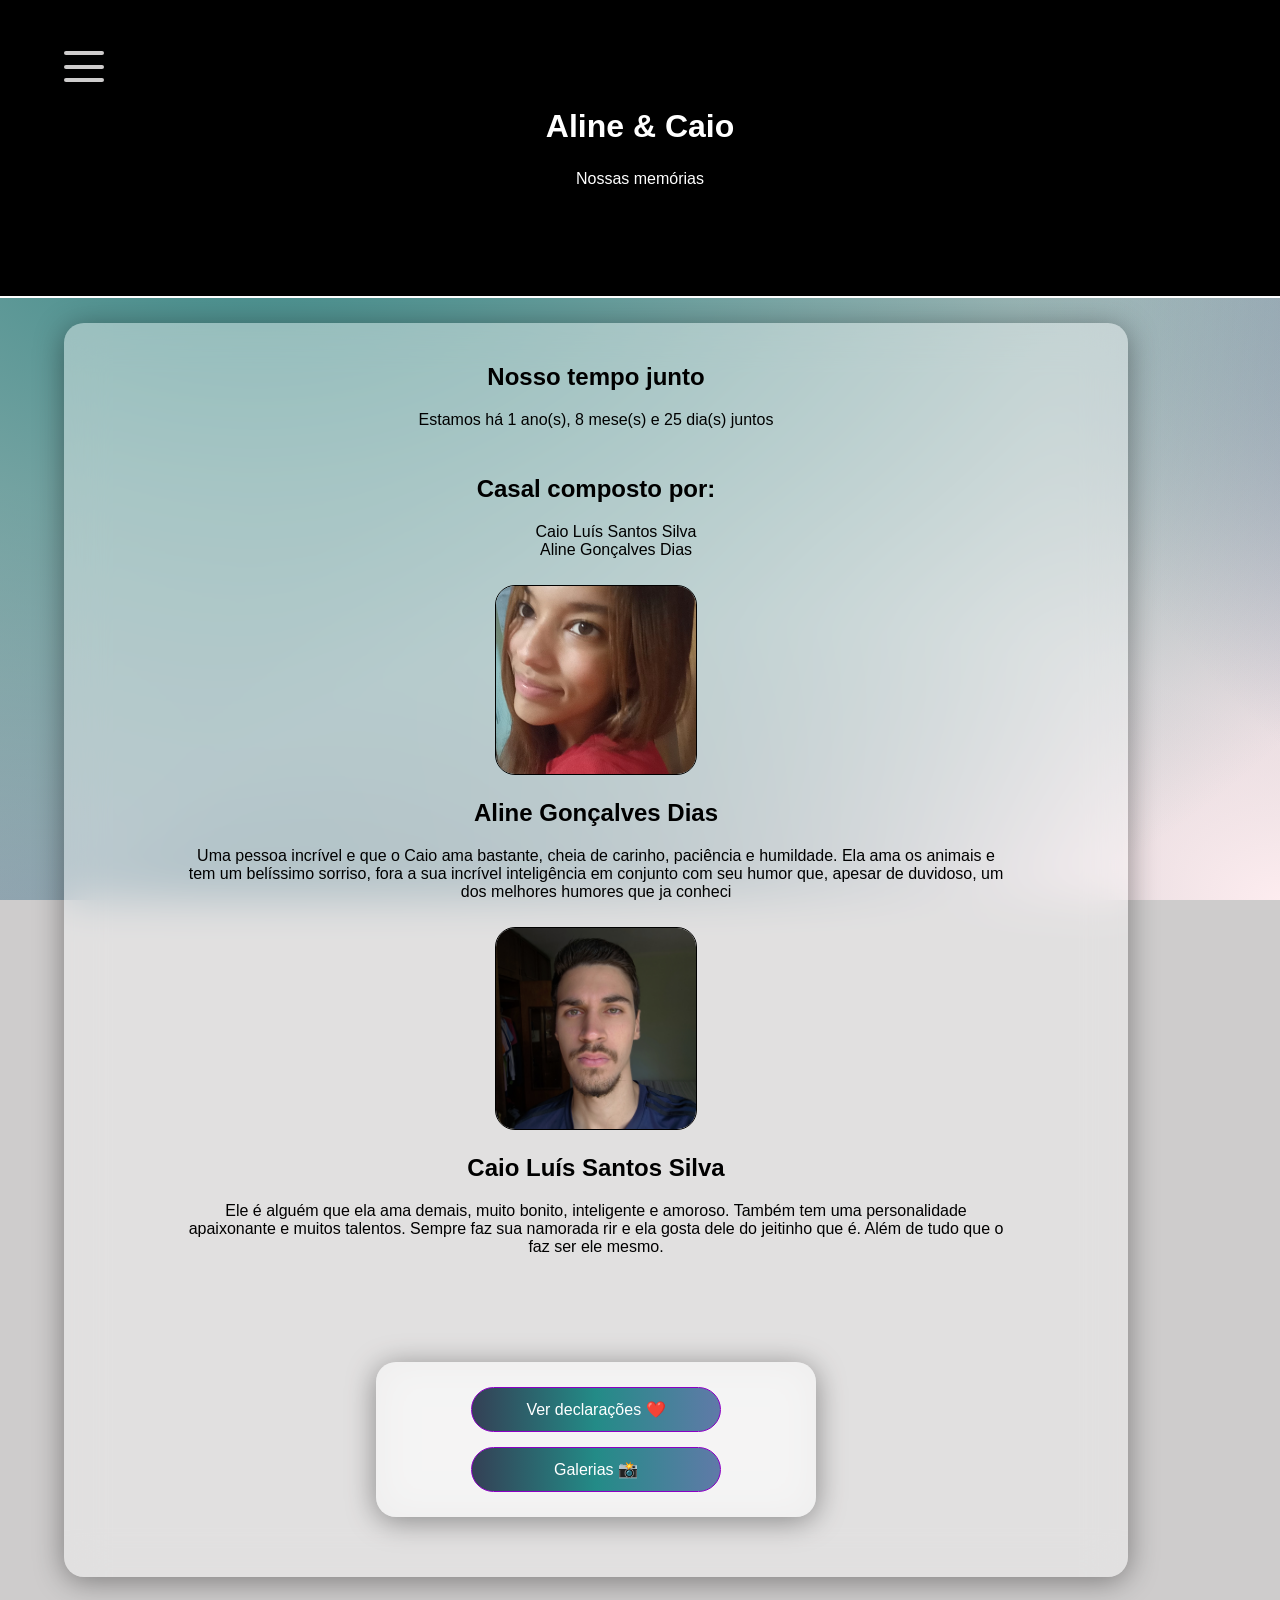
<file: index.html>
<!DOCTYPE html>
<html lang="en">
<head>
    <meta charset="UTF-8">
    <meta name="viewport" content="width=device-width, initial-scale=1.0">
    <title>Página sobre Nós</title>
    <link rel="stylesheet" href="style.css">
</head>
<body>
    <div class="top">
        <button class="menu-button" id="menuToggle">
    <span class="line"></span>
    <span class="line"></span>
    <span class="line"></span>
    </button>

    <nav class="nav-menu" id="navMenu">
    <ul>
        <li><a href="index.html">Página Inicial</a></li>
        <li><a href="decla.html">Declarações</a></li>
        <li><a href="galeria.html">Galeria</a></li>
    </ul>
    </nav>
    <header>
        <h1>
            Aline & Caio
        </h1>
        <p>Nossas memórias</p>
    </header>
    </div>
    <main class="pagIni">
        <div>
            <h2>Nosso tempo junto</h2>
            <p id="exibirTempo"> </p>
        </div>
        <div>
            <h2>Casal composto por:</h2>
            <ul>
                <li>Caio Luís Santos Silva</li>
                <li>Aline Gonçalves Dias</li>
            </ul>
        </div>
       <div>
        <img src="img/Aline_1.jpg" alt="" class="fts_p">
        <h2>Aline Gonçalves Dias</h2>
        <p>Uma pessoa incrível e que o Caio ama bastante, cheia de carinho, paciência e humildade. Ela ama os animais e tem um belíssimo sorriso, fora a sua incrível inteligência em conjunto com seu humor que, apesar de duvidoso, um dos melhores humores que ja conheci</p>
       </div>
       <div>
        <img src="img/Caio_1.jpg" alt="" class="fts_p">
        <h2>
            Caio Luís Santos Silva
        </h2>
        <p>
            Ele é alguém que ela ama demais, muito bonito, inteligente e amoroso. Também tem uma personalidade apaixonante e muitos talentos. Sempre faz sua namorada rir e ela gosta dele do jeitinho que é. Além de tudo que o faz ser ele mesmo.
        </p>
       </div>
       <div class="container-links">
        <a href="decla.html" class="links">Ver declarações ❤️</a>
        <a href="galeria.html" class="links">Galerias 📸</a>

       </div>
    </main>
</body>
<script src="int.js"></script>
</html>
</file>
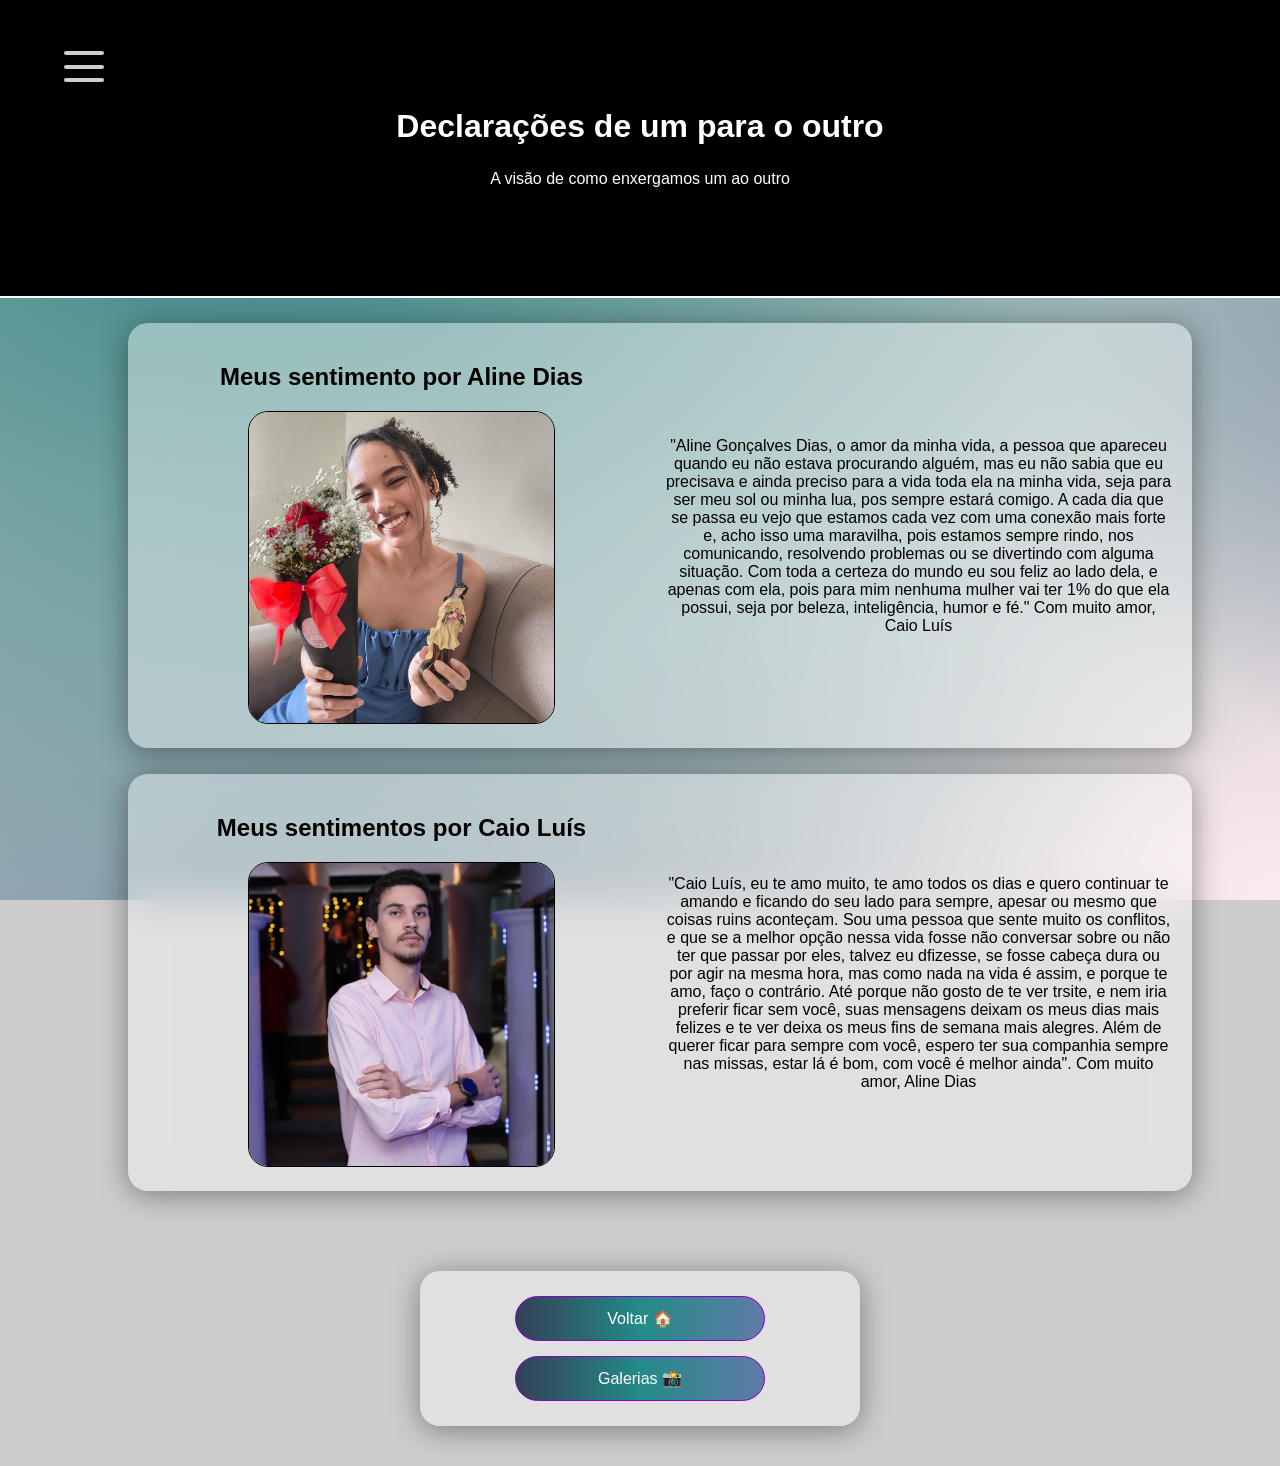
<file: decla.html>
<!DOCTYPE html>
<html lang="en">

<head>
    <meta charset="UTF-8">
    <meta name="viewport" content="width=device-width, initial-scale=1.0">
    <title>Declarações</title>
    <link rel="stylesheet" href="style.css">
</head>

<body>
    <div class="top">
        <button class="menu-button" id="menuToggle">
            <span class="line"></span>
            <span class="line"></span>
            <span class="line"></span>
        </button>

        <nav class="nav-menu" id="navMenu">
            <ul>
                <li><a href="index.html">Página Inicial</a></li>
                <li><a href="decla.html">Declarações</a></li>
                <li><a href="galeria.html">Galeria</a></li>
            </ul>
        </nav>
        <header>
            <h1>
                Declarações de um para o outro
            </h1>
            <p>A visão de como enxergamos um ao outro</p>
        </header>
    </div>
    <main>
        <div class="declar">
            <div class="perfil">
                <h2>Meus sentimento por Aline Dias</h2>
                <img src="img/Aline_2.jpg" alt="" class="fts_p">
            </div>
            <p>"Aline Gonçalves Dias, o amor da minha vida, a pessoa que apareceu quando eu não estava procurando
                alguém, mas eu não sabia que eu precisava e ainda preciso para a vida toda ela na minha vida, seja para
                ser meu sol ou minha lua, pos sempre estará comigo. A cada dia que se passa eu vejo que estamos cada vez
                com uma conexão mais forte e, acho isso uma maravilha, pois estamos sempre rindo, nos comunicando,
                resolvendo problemas ou se divertindo com alguma situação. Com toda a certeza do mundo eu sou feliz ao
                lado dela, e apenas com ela, pois para mim nenhuma mulher vai ter 1% do que ela possui, seja por beleza,
                inteligência, humor e fé."
                Com muito amor, Caio Luís
            </p>
        </div>
        <div class="declar">
            <div class="perfil">
                <h2>Meus sentimentos por Caio Luís</h2>
                <img src="img/Caio_2.JPG" alt="" class="fts_p">
            </div>
            <p>"Caio Luís, eu te amo muito, te amo todos os dias e quero continuar te amando e ficando do seu lado para
                sempre, apesar ou mesmo que coisas ruins aconteçam. Sou uma pessoa que sente muito os conflitos, e que
                se a melhor opção nessa vida fosse não conversar sobre ou não ter que passar por eles, talvez eu
                dfizesse, se fosse cabeça dura ou por agir na mesma hora, mas como nada na vida é assim, e porque te
                amo, faço o contrário. Até porque não gosto de te ver trsite, e nem iria preferir ficar sem você, suas
                mensagens deixam os meus dias mais felizes e te ver deixa os meus fins de semana mais alegres. Além de
                querer ficar para sempre com você, espero ter sua companhia sempre nas missas, estar lá é bom, com você
                é melhor ainda".
                Com muito amor, Aline Dias
            </p>
        </div>
        <div class="container-links">
            <a href="index.html" class="links">Voltar 🏠</a>
            <a href="galeria.html" class="links">Galerias 📸</a>

        </div>
    </main>
</body>
<script src="int.js"></script>

</html>
</file>
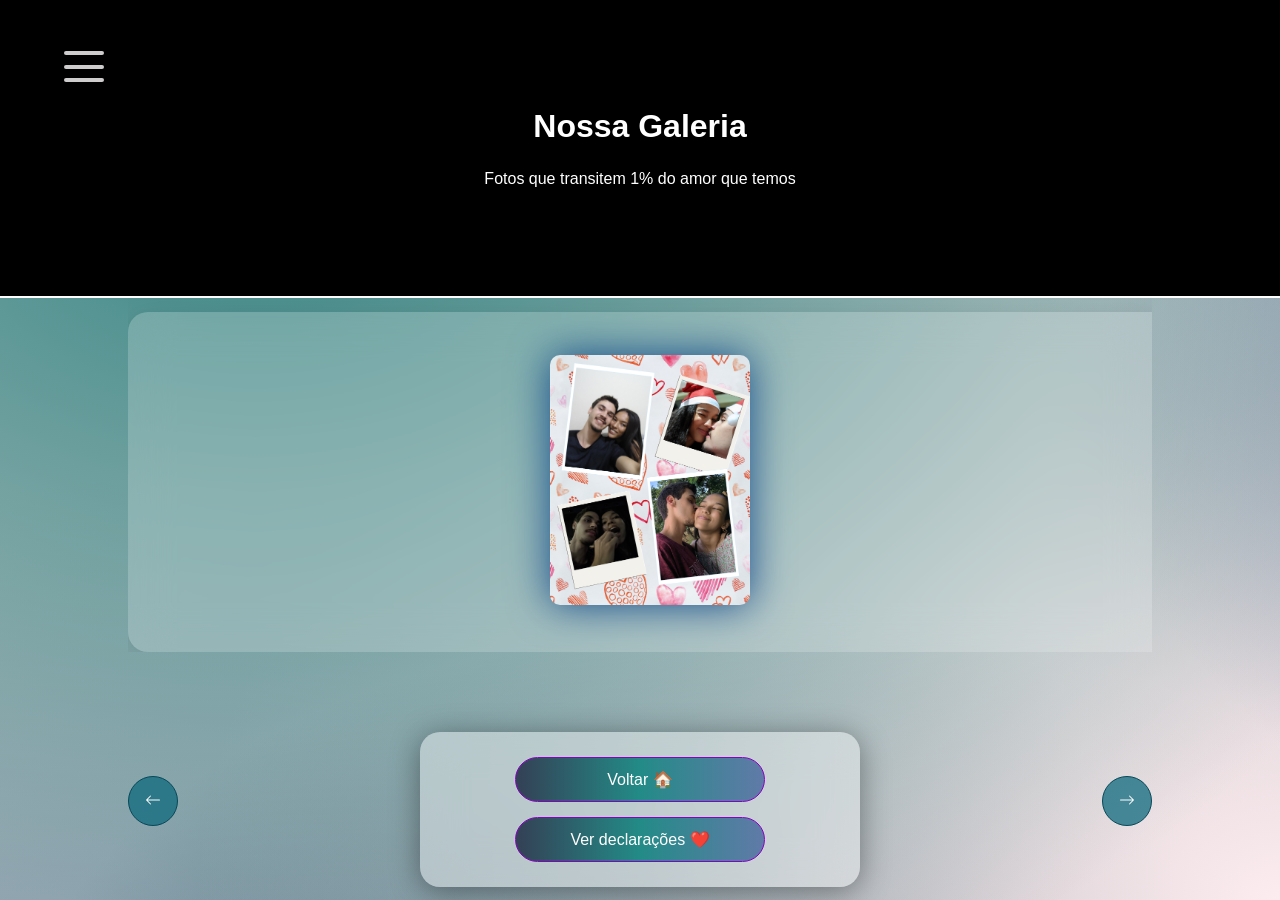
<file: galeria.html>
<!DOCTYPE html>
<html lang="en">

<head>
    <meta charset="UTF-8">
    <meta name="viewport" content="width=device-width, initial-scale=1.0">
    <title>Galerias</title>
    <link rel="stylesheet" href="style.css">
</head>

<body>
    <div class="top">
        <button class="menu-button" id="menuToggle">
            <span class="line"></span>
            <span class="line"></span>
            <span class="line"></span>
        </button>

        <nav class="nav-menu" id="navMenu">
            <ul>
                <li><a href="index.html">Página Inicial</a></li>
                <li><a href="decla.html">Declarações</a></li>
                <li><a href="galeria.html">Galeria</a></li>
            </ul>
        </nav>
        <header>
            <h1>
                Nossa Galeria
            </h1>
            <p>Fotos que transitem 1% do amor que temos</p>
        </header>

        <main class="container">
            <div class="list">
                <div class="item active1">
                    <div class="glr-img">
                        <img src="img/1.png" alt="">
                    </div>
                </div>
                <div class="item">
                    <div class="glr-img">
                        <img src="img/2.png" alt="">
                    </div>
                </div>
                <div class="item">
                    <div class="glr-img">
                        <img src="img/3.png" alt="">
                    </div>
                </div>
                <div class="item">
                    <div class="glr-img">
                        <img src="img/4.png" alt="">
                    </div>
                </div>
                <div class="item">
                    <div class="glr-img">
                        <img src="img/5.png" alt="">
                    </div>
                </div>
            </div>

            <div class="arrows">
                <button class="arrows-btn" id="prev">
                    <svg xmlns="http://www.w3.org/2000/svg" width="16" height="16" fill="#fff" class="bi bi-arrow-left"
                        viewBox="0 0 16 16">
                        <path fill-rule="evenodd"
                            d="M15 8a.5.5 0 0 0-.5-.5H2.707l3.147-3.146a.5.5 0 1 0-.708-.708l-4 4a.5.5 0 0 0 0 .708l4 4a.5.5 0 0 0 .708-.708L2.707 8.5H14.5A.5.5 0 0 0 15 8" />
                    </svg>
                </button>
                <button class="arrows-btn" id="next">
                    <svg xmlns="http://www.w3.org/2000/svg" width="16" height="16" fill="#fff" class="bi bi-arrow-right"
                        viewBox="0 0 16 16">
                        <path fill-rule="evenodd"
                            d="M1 8a.5.5 0 0 1 .5-.5h11.793l-3.147-3.146a.5.5 0 0 1 .708-.708l4 4a.5.5 0 0 1 0 .708l-4 4a.5.5 0 0 1-.708-.708L13.293 8.5H1.5A.5.5 0 0 1 1 8" />
                    </svg>
                </button>
            </div>
            <div class="container-links">
                <a href="index.html" class="links">Voltar 🏠</a>
                <a href="decla.html" class="links">Ver declarações ❤️</a>

            </div>
        </main>
</body>
<script src="int.js"></script>

</html>
</file>
<file: style.css>
:root {
            /* DEFINIÇÃO DAS VARIÁVEIS DE COR */
            
            /* Tons de Azul */
            --azul-claro: #3a8886;
            --azul-medio: #3b7c7b;
            --azul-escuro: #395756;
            
            /* Tons de Vermelho */
            --roxo-suave: #607aa8;
            --roxo-vibrante: #586f97;
            --roxo-profundo: #4F5D75;
            
            /* Branco/Neutro */
            --branco-puro: #FDECEF;
            --branco-gelo: #CECCCC; /* Um branco com leve toque azul */
    
        }

        body {
            margin: 0;
            padding: 0;
            font-family: 'Poppins', sans-serif;
            
            /* CONSTRUÇÃO DO MESH GRADIENT */
            /* Usamos radial-gradient sobrepostos em posições diferentes */
            background-color: var(--branco-gelo); /* Cor de fundo base */
            background-image: 
                radial-gradient(at 10% 10%, var(--azul-claro) 0, transparent 40%),
                radial-gradient(at 90% 10%, var(--roxo-suave) 0, transparent 40%),
                radial-gradient(at 50% 50%, var(--branco-puro) 0, transparent 60%), /* Ponto de branco central */
                radial-gradient(at 10% 90%, var(--roxo-vibrante) 0, transparent 50%),
                radial-gradient(at 90% 90%, var(--azul-medio) 0, transparent 50%),
                radial-gradient(at 30% 60%, var(--azul-escuro) 0, transparent 30%), /* Ponto escuro mais sutil */
                radial-gradient(at 70% 30%, var(--roxo-profundo) 0, transparent 30%); /* Ponto profundo mais sutil */
            background-attachment: fixed;
            background-size: 200% 200%; /* Aumenta o tamanho para animação */
            animation: meshAnimation 20s ease infinite; /* Adiciona movimento */
        }
                /* ANIMAÇÃO DO MESH GRADIENT */
        @keyframes meshAnimation {
            0% { background-position: 0% 50%; }
            50% { background-position: 100% 50%; }
            100% { background-position: 0% 50%; }
        }
.menu-button {
  position: relative; 
  width: 40px;
  height: 31px;
  background: transparent;
  border: none;
  cursor: pointer;
  display: flex;
  flex-direction: column;
  justify-content: space-between; /* Espaça as linhas igualmente */
  padding: 0;
  z-index: 100;
  margin: 2% 0 0 5%;
}
ul{
  list-style: none;
}
.line {
  width: 100%;
  height: 4px;
  background-color: #CECCCC;
  border-radius: 4px;
  transition: all 0.3s ease-in-out; /* Suaviza movimento, cor e opacidade */
  transform-origin: center; /* Garante que a rotação seja pelo meio */
  z-index: 5;
}

/* --- ESTADO ATIVO (QUANDO VIRA "X") --- */

/* A linha do topo desce e gira 45 graus */
.menu-button.active .line:nth-child(1) {
  transform: translateY(13px) rotate(45deg);
}

/* A linha do meio simplesmente desaparece */
.menu-button.active .line:nth-child(2) {
  opacity: 0;
  transform: translateX(-20px); /* Dá um efeito de "saída" lateral */
}

/* A linha de baixo sobe e gira -45 graus */
.menu-button.active .line:nth-child(3) {
  transform: translateY(-13px) rotate(-45deg);
}

.nav-menu {
  position: fixed;
  top: 0;
  left: -100%; /* Começa escondido fora da tela */
  width: 250px;
  height: 100vh;
  background: linear-gradient(to right,#2d9d99,#4F5D75,#344055);
  transition: left 0.4s ease; /* Animação suave de deslize */
  box-shadow: -5px 0 15px rgba(0,0,0,0.1);
  padding-top: 80px;
  z-index: 99;
  
}

/* Quando o botão tiver a classe .active, o menu aparece */
.menu-button.active + .nav-menu {
  left: 0; /* Desliza para dentro da tela */
}
.nav-menu a{
    text-decoration: none;
    color: #CECCCC;
}
.list {
    width: 80%;
    min-height: 400px;
    margin: 60px auto 0 auto; /* O '40px' empurra toda a galeria para baixo, longe do título */
    position: relative;
    overflow: hidden;
}
.glr-img img{
  width: 200px;
  height: 250px;
  border-radius: 10px;
  
  transform: translateX(400px);
    opacity: 0;
    transition: transform 0.6s ease, opacity 0.6s ease;
    transition-delay: 0.5s;
  filter: drop-shadow(0 0 20px rgba(3, 61, 131, 0.9));
}
.active1 .glr-img img{
    transform: translateX(0);
    opacity: 1;
}
.item {
    position: absolute;
    inset: 0;
    display: flex;
    justify-content: center;
    align-items: center;
    opacity: 0;
    width: 100%;
    padding: 1%;
    border-radius: 20px;
    background: rgba(255, 255, 255, 0.2);
    backdrop-filter: blur(20px) brightness(100%);
    box-shadow: 0 4px 30px rgba(0, 0, 0, 0.1);
    text-align: center;
    transform: translateX(100vh);
    flex-direction: column;
    transition: transform 0.7s ease-in-out, opacity 0.7s ease-in-out, margin-top 0.7s ease-in-out; /* Adicionamos margin-top na transição */
}
.active1 {
    opacity: 1;
    transform: translateX(0); /* Mantém o slide vindo da direita perfeitamente */
    margin-top: 60px; /* ISSO vai empurrar o quadrado de vidro INTEIRO para baixo suavemente */
}
.active1 .glr-img img{
    transform: translateX(0);
    opacity: 1;
}
.arrows{
    position: absolute;
    width: 80%;
    display: flex;
    justify-content: space-between;
    top: 89%;
    left: 50%;
    transform: translate(-50%, -50%);
    z-index: 3;

}

.arrows-btn{
    width: 50px;
    height: 50px;
    border-radius: 50%;
    cursor: pointer;
    background-color: rgba(13, 105, 124, 0.74);
    border: 1px solid rgb(6, 72, 88);
}
.container{
  margin-top: 5%;
}
.fts_p{
  width: 200px;
  border-radius: 20px;
  border: 1px solid #000;
}
.top{
    text-align: center;
    background-color: #000;
    width: 100%;
    height: 30vh;
    margin: 0;
    margin-bottom: 2%;
    color: #fff;
    border-bottom: 2px solid #fff;
    padding-top: 2%;
    z-index: 50;
}
header h1{
  margin: 2% 5%;
}
div{
  text-align: center;
  width: 80%;
  
}
.declar{
  width: 80%;
    padding: 1%;
    border-radius: 20px;
    background: rgba(255, 255, 255, 0.4);
    backdrop-filter: blur(20px) brightness(100%);
    box-shadow: 0 4px 30px rgba(0, 0, 0, 0.4);
    margin: 2% 5%;
    display: flex;         /* Ativa o modo flexível */
    align-items: center;   /* Alinha a imagem e o texto verticalmente pelo centro */
    gap: 10px;            /* Cria um espaço entre a imagem e o texto */
    padding: 20px;
    justify-content: center;
    flex-direction: column;
}
.declar p{
  width: 80%;
}
.perfil{
  font-size: 1rem;
}
.perfil img{
  width: 60%;
}
.pagIni{
  width: 80%;
    padding: 1%;
    border-radius: 20px;
    background: rgba(255, 255, 255, 0.4);
    backdrop-filter: blur(20px) brightness(100%);
    box-shadow: 0 4px 30px rgba(0, 0, 0, 0.4);
    margin: 2% 5%;
    display: flex;         /* Ativa o modo flexível */
    align-items: center;   /* Alinha a imagem e o texto verticalmente pelo centro */
    gap: 10px;            /* Cria um espaço entre a imagem e o texto */
    padding: 20px;
    justify-content: center;
    flex-direction: column;
    text-align: center;
}

.container-links {
  width: 80%;
    max-width: 400px;     /* Impede que o campo de vidro fique largo demais */
    padding: 25px 20px;   /* Espaçamento interno mais equilibrado */
    border-radius: 20px;
    background: rgba(255, 255, 255, 0.4);
    backdrop-filter: blur(20px) brightness(100%);
    box-shadow: 0 4px 30px rgba(0, 0, 0, 0.4);
    
    /* --- ALINHAMENTO E POSICIONAMENTO --- */
    /* O '80px' no topo garante que ele fique bem abaixo do carrossel */
    /* Os 'auto' nas laterais centralizam o quadrado de vidro na tela */
    margin: 80px auto 40px auto; 
    
    display: flex;         
    align-items: center;   
    gap: 15px;            /* Espaçamento uniforme entre um botão e outro */
    justify-content: center;
    flex-direction: column;
    text-align: center;
}
.links {
  background: linear-gradient(to right, #344055, #238b87, #607aa8);
  border: solid 1px #8A00C4;
  color: white;
  padding: 12px 24px;     /* Dica: em mobile, use px ou rem para padding interno, evita que o botão mude muito de tamanho */
  border-radius: 999px;
  text-decoration: none;
  text-align: center;     /* Garante o texto centralizado */
  min-width: 200px;       /* Opcional: deixa os dois botões com o mesmo tamanho físico */
}
@media screen and (min-width: 768px) {
.declar{
  width: 80%;
    padding: 1%;
    border-radius: 20px;
    background: rgba(255, 255, 255, 0.4);
    backdrop-filter: blur(20px) brightness(100%);
    box-shadow: 0 4px 30px rgba(0, 0, 0, 0.4);
    margin: 2% 10%;
    display: flex;         /* Ativa o modo flexível */
    align-items: center;   /* Alinha a imagem e o texto verticalmente pelo centro */
    gap: 10px;            /* Cria um espaço entre a imagem e o texto */
    padding: 20px;
    justify-content: center;
    flex-direction: row;
}

}
</file>
